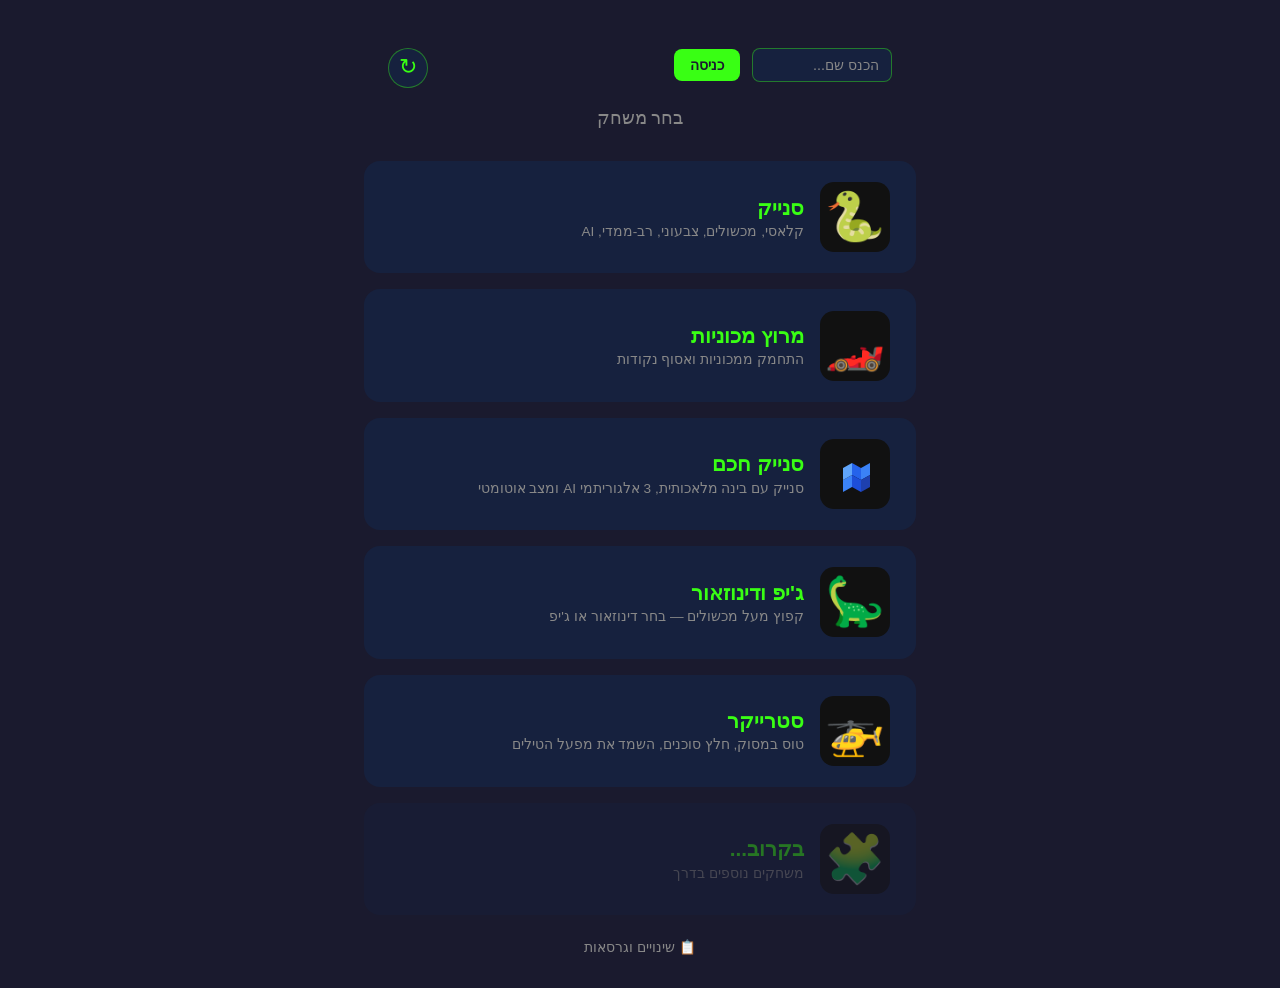
<file: index.html>
<!DOCTYPE html>
<html lang="he" dir="rtl">
<head>
  <meta charset="UTF-8">
  <meta name="viewport" content="width=device-width, initial-scale=1.0, user-scalable=no">
  <title>ישי — משחקים</title>
  <link rel="stylesheet" href="hub.css?v=1779304385">
  <link rel="stylesheet" href="style.css?v=1779304385">
  <link rel="icon" href="data:image/svg+xml,<svg xmlns='http://www.w3.org/2000/svg' viewBox='0 0 100 100'><text y='.9em' font-size='90'>🎮</text></svg>">
</head>
<body>
  <div class="hub">
    <div class="header">
      <div class="user-section" id="user-section"></div>
      <button class="refresh-btn" onclick="location.reload()" title="רענון">&#8635;</button>
    </div>
    <h1 class="hub-title" id="hub-title"></h1>
    <p class="hub-subtitle">בחר משחק</p>
    <div class="hub-grid">

      <a href="snake.html" class="hub-card">
        <div class="hub-card-icon">🐍</div>
        <div class="hub-card-body">
          <h2>סנייק</h2>
          <p>קלאסי, מכשולים, צבעוני, רב-ממדי, AI</p>
        </div>
      </a>

      <a href="cars.html" class="hub-card">
        <div class="hub-card-icon">🏎️</div>
        <div class="hub-card-body">
          <h2>מרוץ מכוניות</h2>
          <p>התחמק ממכוניות ואסוף נקודות</p>
        </div>
      </a>

      <a href="smart-snake.html" class="hub-card">
        <div class="hub-card-icon"><svg width="48" height="48" viewBox="0 0 48 48" fill="none" xmlns="http://www.w3.org/2000/svg"><polygon points="12,30 12,42 21,37 21,25" fill="#3b82f6"/><polygon points="12,30 21,25 21,13 12,18" fill="#60a5fa"/><polygon points="21,25 30,30 30,18 21,13" fill="#2563eb"/><polygon points="21,37 30,42 30,30 21,25" fill="#1d4ed8"/><polygon points="30,30 39,25 39,13 30,18" fill="#3b82f6"/><polygon points="30,42 39,37 39,25 30,30" fill="#1e40af"/></svg></div>
        <div class="hub-card-body">
          <h2>סנייק חכם</h2>
          <p>סנייק עם בינה מלאכותית, 3 אלגוריתמי AI ומצב אוטומטי</p>
        </div>
      </a>

      <a href="dino.html" class="hub-card">
        <div class="hub-card-icon">🦕</div>
        <div class="hub-card-body">
          <h2>ג'יפ ודינוזאור</h2>
          <p>קפוץ מעל מכשולים — בחר דינוזאור או ג'יפ</p>
        </div>
      </a>

      <a href="striker.html" class="hub-card">
        <div class="hub-card-icon">🚁</div>
        <div class="hub-card-body">
          <h2>סטרייקר</h2>
          <p>טוס במסוק, חלץ סוכנים, השמד את מפעל הטילים</p>
        </div>
      </a>

      <div class="hub-card hub-card-soon">
        <div class="hub-card-icon">🧩</div>
        <div class="hub-card-body">
          <h2>בקרוב...</h2>
          <p>משחקים נוספים בדרך</p>
        </div>
      </div>

    </div>
    <a href="changelog.html" class="hub-changelog-link">📋 שינויים וגרסאות</a>
  </div>
  <script src="version-toast.js?v=1779304385"></script>
  <script>
    // Login functionality for hub page
    let hubUser = localStorage.getItem('snakeUser') || '';

    function renderHubUser() {
      const sec = document.getElementById('user-section');
      const title = document.getElementById('hub-title');
      if (!hubUser) {
        sec.innerHTML = `
          <input id="hub-username-input" type="text" placeholder="הכנס שם..." maxlength="20">
          <button class="user-btn" onclick="loginHubUser()">כניסה</button>
        `;
        title.textContent = '';
        document.getElementById('hub-username-input').addEventListener('keydown', e => {
          if (e.key === 'Enter') loginHubUser();
        });
      } else {
        sec.innerHTML = `
          <div class="user-info">
            <span class="user-name">${hubUser}</span>
            <button class="user-logout" onclick="logoutHubUser()">יציאה</button>
          </div>
        `;
        title.textContent = hubUser;
      }
    }

    function loginHubUser() {
      const input = document.getElementById('hub-username-input');
      const name = (input.value || '').trim();
      if (!name) return;
      hubUser = name;
      localStorage.setItem('snakeUser', name);
      renderHubUser();
    }

    function logoutHubUser() {
      hubUser = '';
      localStorage.removeItem('snakeUser');
      renderHubUser();
    }

    // Initialize
    renderHubUser();
  </script>
</body>
</html>
</file>
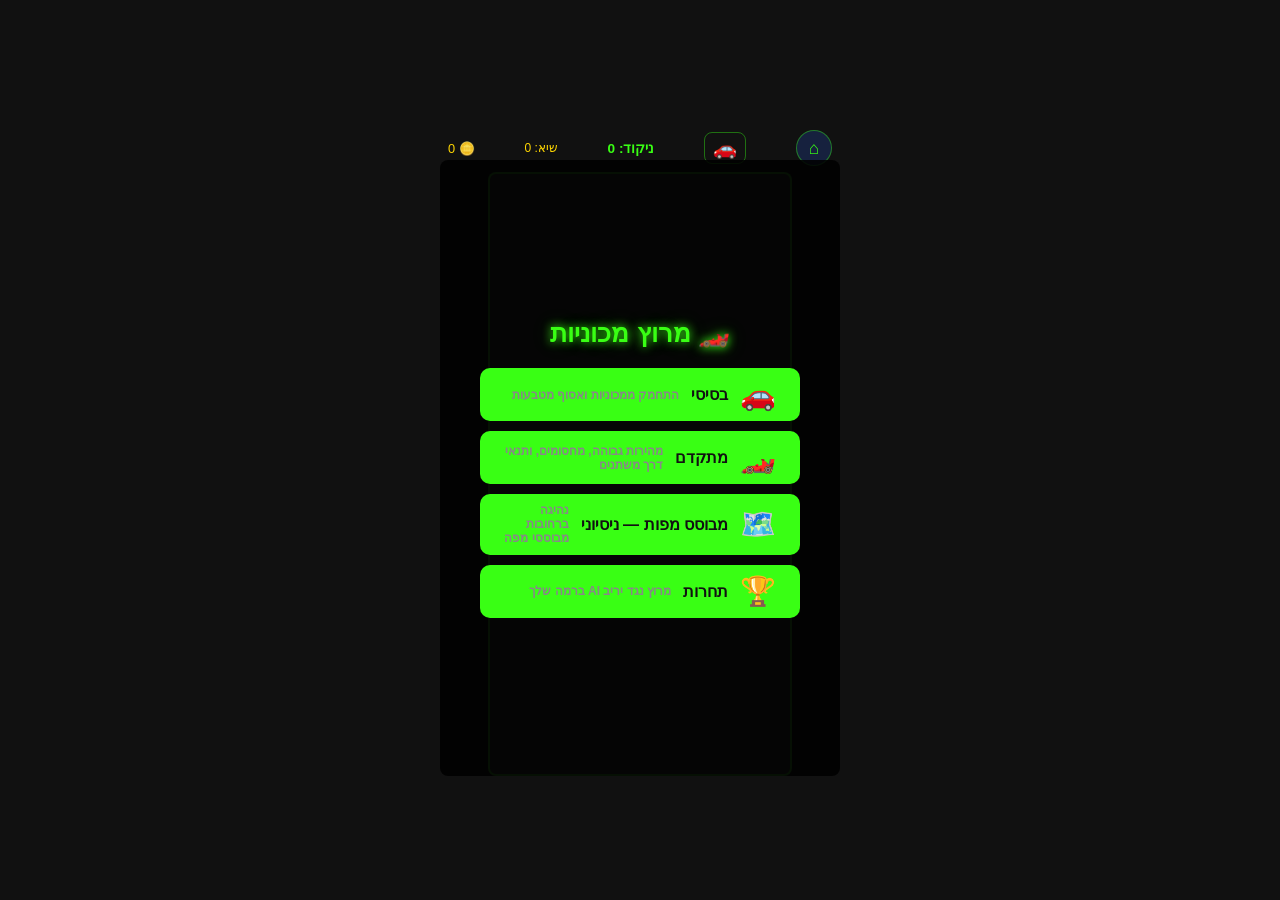
<file: cars.html>
<!DOCTYPE html>
<html lang="he" dir="rtl">
<head>
  <meta charset="UTF-8">
  <meta name="viewport" content="width=device-width, initial-scale=1.0, user-scalable=no">
  <title>מרוץ מכוניות</title>
  <link rel="stylesheet" href="cars.css?v=1779304385">
  <link rel="icon" href="data:image/svg+xml,<svg xmlns='http://www.w3.org/2000/svg' viewBox='0 0 100 100'><text y='.9em' font-size='90'>🏎️</text></svg>">
</head>
<body>
  <div id="game">
    <div class="game-hud">
      <a href="index.html" class="home-btn" title="דף הבית">&#8962;</a>
      <button class="hud-car-select" id="hud-car-select" onclick="openCarSelect()" title="בחירת רכב">🚗</button>
      <span class="hud-score">ניקוד: <span id="score">0</span></span>
      <span class="hud-best">שיא: <span id="best">0</span></span>
      <span class="hud-coins">🪙 <span id="total-coins">0</span></span>
    </div>
    <canvas id="canvas"></canvas>

    <!-- Main Menu Overlay -->
    <div class="game-overlay" id="overlay-menu">
      <h2>🏎️ מרוץ מכוניות</h2>
      <div class="mode-select">
        <button class="mode-btn" onclick="selectMode('basic')">
          <span class="mode-icon">🚗</span>
          <span class="mode-name">בסיסי</span>
          <span class="mode-desc">התחמק ממכוניות ואסוף מטבעות</span>
        </button>
        <button class="mode-btn" onclick="selectMode('advanced')">
          <span class="mode-icon">🏎️</span>
          <span class="mode-name">מתקדם</span>
          <span class="mode-desc">מהירות גבוהה, מחסומים, ותנאי דרך משתנים</span>
        </button>
        <button class="mode-btn" onclick="selectMode('map')">
          <span class="mode-icon">🗺️</span>
          <span class="mode-name">מבוסס מפות — ניסיוני</span>
          <span class="mode-desc">נהיגה ברחובות מבוססי מפה</span>
        </button>
        <button class="mode-btn" onclick="selectMode('competitive')">
          <span class="mode-icon">🏆</span>
          <span class="mode-name">תחרות</span>
          <span class="mode-desc">מרוץ נגד יריב AI ברמה שלך</span>
        </button>
      </div>
    </div>

    <!-- Game Over Overlay -->
    <div class="game-overlay hidden" id="gameover-menu">
      <h2>נגמר!</h2>
      <div class="go-stats">
        <div class="go-stat"><span class="go-label">ניקוד:</span><span class="go-value" id="go-score">0</span></div>
        <div class="go-stat"><span class="go-label">מרחק:</span><span class="go-value" id="go-distance">0</span></div>
        <div class="go-stat"><span class="go-label">מטבעות:</span><span class="go-value" id="go-coins">0</span></div>
      </div>
      <div id="go-new-record" class="go-new-record hidden">🏆 שיא חדש!</div>
      <div class="go-buttons">
        <button class="go-btn-primary" onclick="restartGame()">שחק שוב</button>
        <button class="go-btn-secondary" onclick="showMainMenu()">תפריט ראשי</button>
      </div>
    </div>

    <!-- Car Select Overlay -->
    <div class="game-overlay hidden" id="car-select-menu">
      <h2>🚗 בחירת רכב</h2>
      <div class="car-grid" id="car-grid"></div>
      <button class="go-btn-secondary" onclick="closeCarSelect()">חזרה</button>
    </div>

    <div class="mobile-controls" id="mobile-controls">
      <button class="mc-btn" id="mc-right">&#9654;</button>
      <button class="mc-btn" id="mc-left">&#9664;</button>
    </div>
  </div>
  <script src="cars.js?v=1779304385"></script>
  <script src="version-toast.js?v=1779304385"></script>
</body>
</html>
</file>
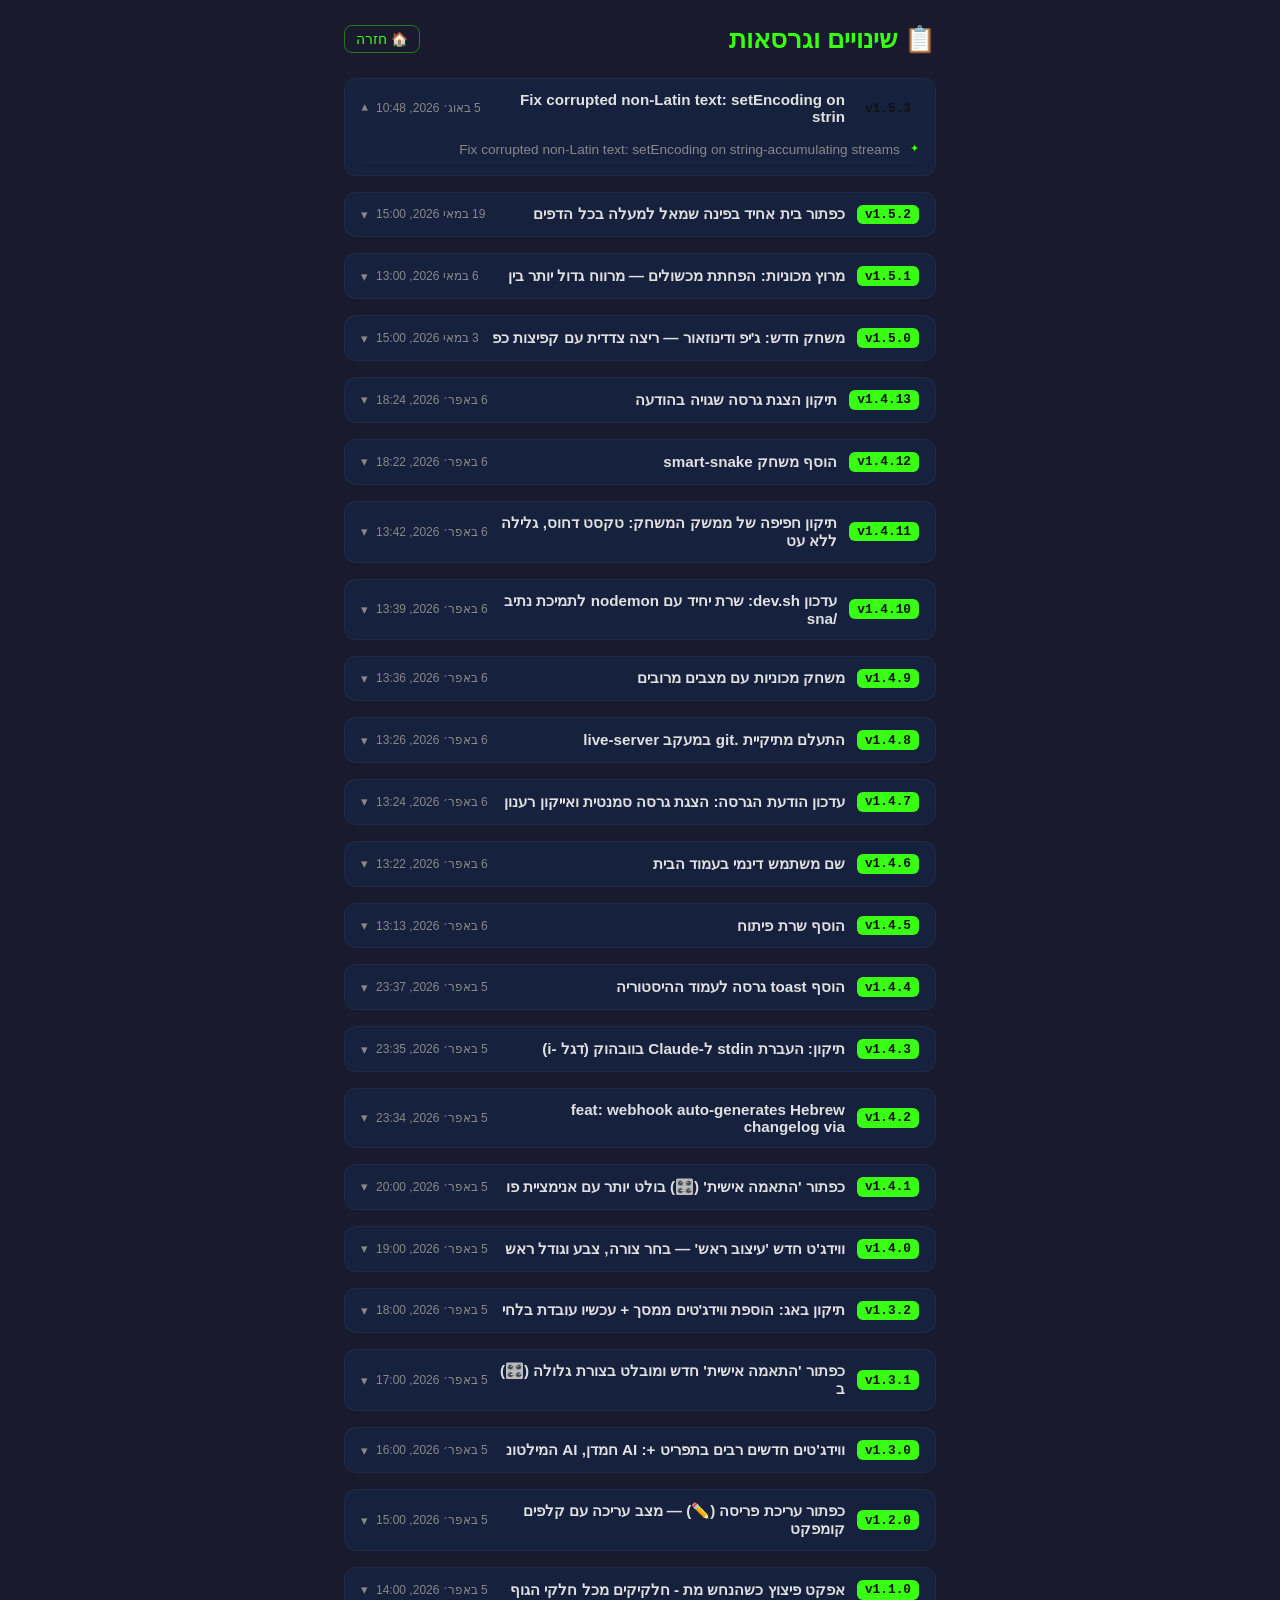
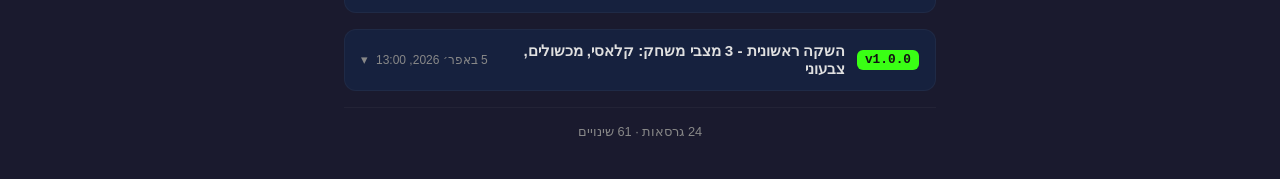
<file: changelog.html>
<!DOCTYPE html>
<html lang="he" dir="rtl">
<head>
  <meta charset="UTF-8">
  <meta name="viewport" content="width=device-width, initial-scale=1.0">
  <title>שינויים וגרסאות</title>
  <link rel="stylesheet" href="hub.css?v=1779304385">
  <link rel="icon" href="data:image/svg+xml,<svg xmlns='http://www.w3.org/2000/svg' viewBox='0 0 100 100'><text y='.9em' font-size='90'>📋</text></svg>">
  <style>
    body { align-items: flex-start; }
    .changelog {
      max-width: 640px;
      width: 100%;
      padding: 1.5rem;
      margin: 0 auto;
    }
    .cl-header {
      display: flex;
      align-items: center;
      justify-content: space-between;
      margin-bottom: 1.5rem;
    }
    .cl-header h1 { color: var(--neon); font-size: 1.6rem; }
    .cl-back {
      color: var(--neon);
      text-decoration: none;
      border: 1px solid var(--neon-dim);
      padding: .3rem .7rem;
      border-radius: 8px;
      font-size: .85rem;
    }
    .cl-back:hover { background: var(--neon); color: #111; }
    .cl-version {
      background: var(--bg2);
      border: 1px solid #ffffff0a;
      border-radius: 12px;
      margin-bottom: 1rem;
      overflow: hidden;
    }
    .cl-version-header {
      display: flex;
      justify-content: space-between;
      align-items: center;
      padding: .75rem 1rem;
      cursor: pointer;
      transition: background .2s;
    }
    .cl-version-header:hover { background: #ffffff08; }
    .cl-version-tag {
      background: var(--neon);
      color: #111;
      padding: .15rem .5rem;
      border-radius: 6px;
      font-weight: 700;
      font-size: .8rem;
      font-family: monospace;
    }
    .cl-version-title {
      flex: 1;
      margin: 0 .75rem;
      color: var(--text);
      font-weight: 600;
      font-size: .95rem;
    }
    .cl-version-date {
      color: var(--text-dim);
      font-size: .75rem;
      white-space: nowrap;
    }
    .cl-version-arrow {
      color: var(--text-dim);
      font-size: .8rem;
      transition: transform .25s;
      margin-inline-start: .5rem;
    }
    .cl-version.open .cl-version-arrow { transform: rotate(180deg); }
    .cl-version-body {
      max-height: 0;
      overflow: hidden;
      transition: max-height .3s ease;
    }
    .cl-version.open .cl-version-body { max-height: 600px; }
    .cl-version-body ul {
      list-style: none;
      padding: 0 1rem .75rem;
    }
    .cl-version-body li {
      padding: .3rem 0;
      border-bottom: 1px solid #ffffff06;
      color: var(--text-dim);
      font-size: .85rem;
      position: relative;
      padding-inline-start: 1.2rem;
    }
    .cl-version-body li::before {
      content: '✦';
      position: absolute;
      inset-inline-start: 0;
      color: var(--neon);
      font-size: .7rem;
    }
    .cl-current .cl-version-tag { background: var(--gold); }
    .cl-stats {
      text-align: center;
      color: var(--text-dim);
      font-size: .8rem;
      padding: 1rem 0;
      border-top: 1px solid #ffffff0a;
      margin-top: .5rem;
    }
  </style>
</head>
<body>
  <div class="changelog">
    <div class="cl-header">
      <h1>📋 שינויים וגרסאות</h1>
      <a href="index.html" class="cl-back">🏠 חזרה</a>
    </div>
    <div id="cl-list"></div>
    <div class="cl-stats" id="cl-stats"></div>
  </div>
  <script>
    fetch('changelog.json?_=' + Date.now())
      .then(r => r.json())
      .then(data => {
        const list = document.getElementById('cl-list');
        // Show newest first (already sorted newest-first in JSON, but ensure)
        data.sort((a, b) => {
          const va = a.version.split('.').map(Number);
          const vb = b.version.split('.').map(Number);
          for (let i = 0; i < 3; i++) { if ((vb[i]||0) !== (va[i]||0)) return (vb[i]||0) - (va[i]||0); }
          return 0;
        });
        let totalChanges = 0;
        data.forEach((v, i) => {
          totalChanges += v.changes.length;
          const title = v.title || v.changes[0]?.slice(0, 50) || '';
          const dateStr = v.date ? new Date(v.date).toLocaleString('he-IL', { timeZone: 'Asia/Jerusalem', day: 'numeric', month: 'short', year: 'numeric', hour: '2-digit', minute: '2-digit' }) : '';
          const div = document.createElement('div');
          div.className = 'cl-version' + (i === 0 ? ' open cl-current' : '');
          div.innerHTML = `
            <div class="cl-version-header" onclick="this.parentElement.classList.toggle('open')">
              <span class="cl-version-tag">v${v.version}</span>
              <span class="cl-version-title">${title}</span>
              <span class="cl-version-date">${dateStr}</span>
              <span class="cl-version-arrow">▾</span>
            </div>
            <div class="cl-version-body">
              <ul>${v.changes.map(c => '<li>' + c + '</li>').join('')}</ul>
            </div>
          `;
          list.appendChild(div);
        });
        document.getElementById('cl-stats').textContent =
          data.length + ' גרסאות · ' + totalChanges + ' שינויים';
      });
  </script>
  <script src="version-toast.js?v=1779304385"></script>
</body>
</html>
</file>
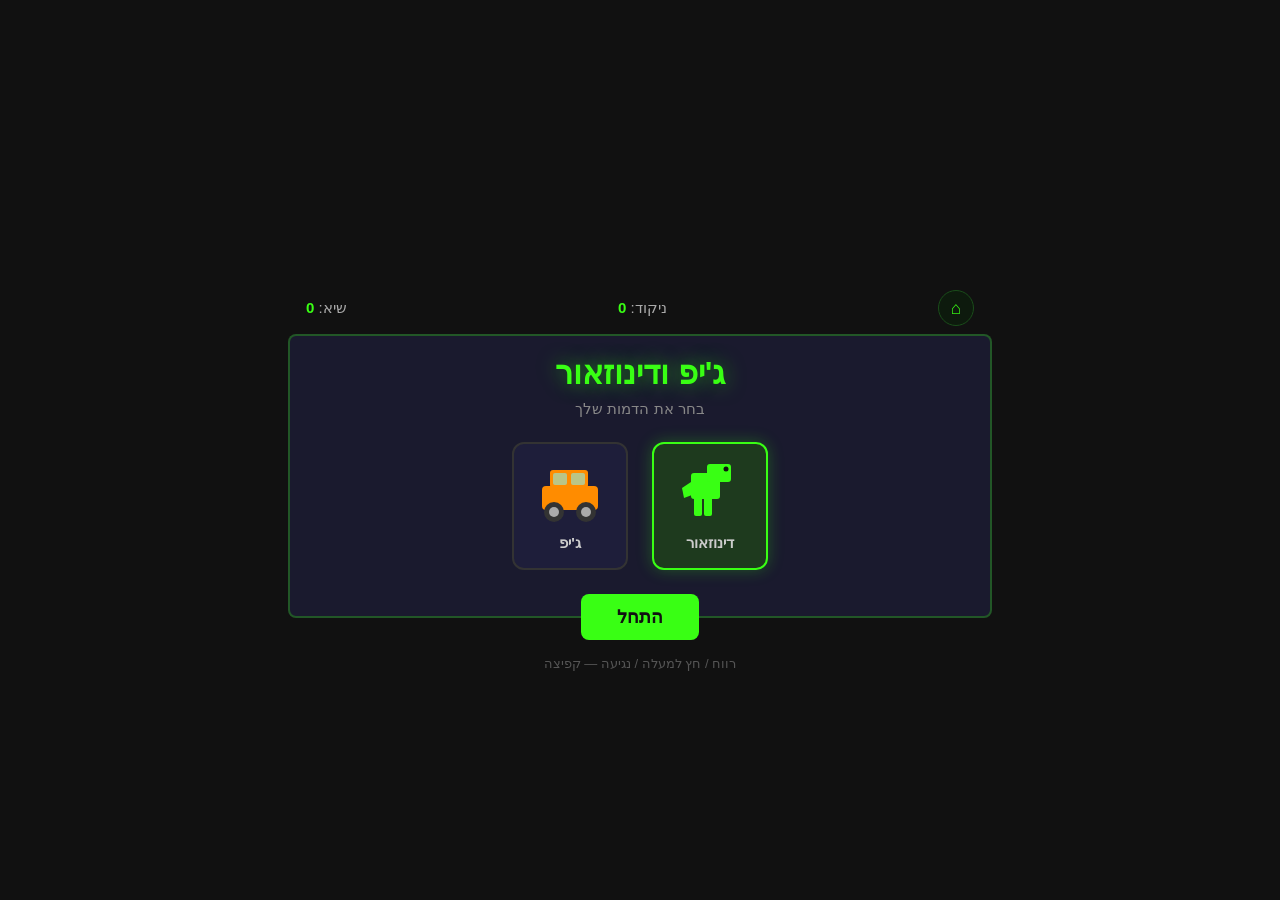
<file: dino.html>
<!DOCTYPE html>
<html lang="he" dir="rtl">
<head>
  <meta charset="UTF-8">
  <meta name="viewport" content="width=device-width, initial-scale=1.0, user-scalable=no">
  <title>ג'יפ ודינוזאור</title>
  <link rel="stylesheet" href="dino.css?v=1">
  <link rel="icon" href="data:image/svg+xml,<svg xmlns='http://www.w3.org/2000/svg' viewBox='0 0 100 100'><text y='.9em' font-size='90'>🦕</text></svg>">
</head>
<body>
  <div id="game-wrap">
    <div class="game-hud">
      <a href="index.html" class="home-btn" title="דף הבית">&#8962;</a>
      <span class="hud-score">ניקוד: <span id="score">0</span></span>
      <span class="hud-best">שיא: <span id="best">0</span></span>
    </div>

    <canvas id="canvas"></canvas>

    <!-- Main Menu -->
    <div class="overlay" id="overlay-menu">
      <h1 class="menu-title">ג'יפ ודינוזאור</h1>
      <p class="menu-sub">בחר את הדמות שלך</p>
      <div class="char-grid">
        <button class="char-btn" id="btn-dino" onclick="selectChar('dino')">
          <div class="char-preview" id="preview-dino"></div>
          <span class="char-name">דינוזאור</span>
        </button>
        <button class="char-btn" id="btn-jeep" onclick="selectChar('jeep')">
          <div class="char-preview" id="preview-jeep"></div>
          <span class="char-name">ג'יפ</span>
        </button>
      </div>
      <button class="start-btn" id="start-btn" onclick="startGame()">התחל</button>
      <p class="controls-hint">רווח / חץ למעלה / נגיעה — קפיצה</p>
    </div>

    <!-- Game Over -->
    <div class="overlay hidden" id="overlay-gameover">
      <h2 class="go-title">נגמר!</h2>
      <div class="go-stats">
        <div class="go-stat"><span>ניקוד</span><strong id="go-score">0</strong></div>
        <div class="go-stat"><span>שיא</span><strong id="go-best">0</strong></div>
      </div>
      <div id="go-record" class="go-record hidden">שיא חדש!</div>
      <div class="go-buttons">
        <button class="start-btn" onclick="restartGame()">שחק שוב</button>
        <button class="back-btn" onclick="showMenu()">תפריט</button>
      </div>
    </div>

    <!-- Mobile jump button -->
    <button class="mobile-jump" id="mobile-jump" ontouchstart="onJumpInput()">קפוץ</button>
  </div>

  <script src="dino.js?v=1"></script>
  <script src="version-toast.js?v=1"></script>
</body>
</html>
</file>
<file: hub.css>
*, *::before, *::after { box-sizing: border-box; margin: 0; padding: 0; }

:root {
  --bg: #1a1a2e;
  --bg2: #16213e;
  --bg3: #0f3460;
  --neon: #39ff14;
  --neon-dim: #39ff1466;
  --neon-glow: 0 0 10px #39ff14, 0 0 20px #39ff1444;
  --text: #e0e0e0;
  --text-dim: #888;
  --font: 'Segoe UI', Tahoma, sans-serif;
}

html { font-size: 16px; height: 100%; }
body {
  font-family: var(--font);
  background: var(--bg);
  color: var(--text);
  direction: rtl;
  min-height: 100vh;
  min-height: 100dvh;
  display: flex;
  align-items: center;
  justify-content: center;
  -webkit-user-select: none;
  user-select: none;
}

.hub {
  text-align: center;
  padding: 2rem 1.5rem;
  width: 100%;
  max-width: 600px;
}

.hub-title {
  font-size: clamp(3rem, 10vw, 5rem);
  color: var(--neon);
  text-shadow: var(--neon-glow);
  font-weight: 900;
  letter-spacing: .1rem;
  margin-bottom: .25rem;
}

.hub-subtitle {
  color: var(--text-dim);
  font-size: 1.1rem;
  margin-bottom: 2rem;
}

.hub-grid {
  display: flex;
  flex-direction: column;
  gap: 1rem;
}

.hub-card {
  display: flex;
  align-items: center;
  gap: 1rem;
  background: var(--bg2);
  border: 2px solid transparent;
  border-radius: 16px;
  padding: 1.2rem 1.5rem;
  cursor: pointer;
  text-decoration: none;
  color: inherit;
  transition: transform .25s, border-color .25s, box-shadow .25s;
}
.hub-card:hover {
  transform: translateY(-4px) scale(1.02);
  border-color: var(--neon);
  box-shadow: 0 6px 25px #39ff1422;
}
.hub-card:active { transform: scale(0.98); }

.hub-card-icon {
  font-size: 3rem;
  flex-shrink: 0;
  width: 70px;
  height: 70px;
  display: flex;
  align-items: center;
  justify-content: center;
  background: #111;
  border-radius: 14px;
}

.hub-card-body { text-align: right; }
.hub-card-body h2 {
  font-size: 1.3rem;
  color: var(--neon);
  margin-bottom: .2rem;
}
.hub-card-body p {
  font-size: .85rem;
  color: var(--text-dim);
}

.hub-card-soon {
  opacity: 0.4;
  cursor: default;
  pointer-events: none;
}

.hub-changelog-link {
  display: inline-block;
  margin-top: 1.5rem;
  color: var(--text-dim);
  font-size: .85rem;
  text-decoration: none;
  transition: color .2s;
}
.hub-changelog-link:hover { color: var(--neon); }

@media (max-width: 500px) {
  .hub { padding: 1.5rem 1rem; }
  .hub-card { padding: 1rem; gap: .75rem; }
  .hub-card-icon { width: 56px; height: 56px; font-size: 2.4rem; border-radius: 12px; }
  .hub-card-body h2 { font-size: 1.1rem; }
}
</file>
<file: style.css>
/* ===== RESET & BASE ===== */
*, *::before, *::after { box-sizing: border-box; margin: 0; padding: 0; }

:root {
  --bg: #1a1a2e;
  --bg2: #16213e;
  --bg3: #0f3460;
  --neon: #39ff14;
  --neon-dim: #39ff1466;
  --neon-glow: 0 0 10px #39ff14, 0 0 20px #39ff1444;
  --text: #e0e0e0;
  --text-dim: #888;
  --card-bg: #16213e;
  --danger: #ff4444;
  --gold: #ffd700;
  --font: 'Segoe UI', Tahoma, sans-serif;
}

html { font-size: 16px; height: 100%; }
body {
  font-family: var(--font);
  background: var(--bg);
  color: var(--text);
  direction: rtl;
  min-height: 100vh;
  min-height: 100dvh;
  overflow-x: hidden;
  -webkit-user-select: none;
  user-select: none;
}
/* Lock body scroll when game is active to prevent address bar bounce */
body.game-active {
  overflow: hidden;
  position: fixed;
  width: 100%;
  height: 100%;
}

/* ===== HEADER ===== */
.header {
  display: flex;
  justify-content: space-between;
  align-items: flex-start;
  padding: 1rem 1.5rem;
  position: relative;
  z-index: 10;
}

.user-section { display: flex; align-items: center; gap: .75rem; }
.user-section input {
  background: var(--bg2);
  border: 1px solid var(--neon-dim);
  color: var(--neon);
  padding: .5rem .75rem;
  border-radius: 8px;
  font-size: .9rem;
  width: 140px;
  direction: rtl;
  outline: none;
  transition: border-color .2s;
}
.user-section input:focus { border-color: var(--neon); box-shadow: var(--neon-glow); }
.user-section input::placeholder { color: var(--text-dim); }

.user-btn {
  background: var(--neon);
  color: var(--bg);
  border: none;
  padding: .5rem 1rem;
  border-radius: 8px;
  font-weight: 700;
  cursor: pointer;
  font-size: .85rem;
  transition: transform .15s, box-shadow .15s;
}
.user-btn:hover { transform: scale(1.05); box-shadow: var(--neon-glow); }

.user-info {
  display: flex;
  align-items: center;
  gap: .5rem;
  flex-wrap: wrap;
}
.user-name {
  color: var(--neon);
  font-weight: 700;
  font-size: 1rem;
}
.user-scores {
  font-size: .75rem;
  color: var(--text-dim);
  display: flex;
  gap: .75rem;
}
.user-scores span { white-space: nowrap; }
.user-logout {
  background: none;
  border: 1px solid var(--danger);
  color: var(--danger);
  padding: .25rem .5rem;
  border-radius: 6px;
  cursor: pointer;
  font-size: .75rem;
  margin-right: .5rem;
}

.home-btn {
  background: var(--bg2);
  border: 1px solid var(--neon-dim);
  color: var(--neon);
  width: 40px;
  height: 40px;
  border-radius: 50%;
  font-size: 1.2rem;
  cursor: pointer;
  transition: border-color .2s, box-shadow .2s;
  display: flex;
  align-items: center;
  justify-content: center;
  text-decoration: none;
}
.home-btn:hover { border-color: var(--neon); box-shadow: var(--neon-glow); }

.refresh-btn {
  background: var(--bg2);
  border: 1px solid var(--neon-dim);
  color: var(--neon);
  width: 40px;
  height: 40px;
  border-radius: 50%;
  font-size: 1.4rem;
  cursor: pointer;
  transition: transform .5s cubic-bezier(.4,0,.2,1), border-color .2s, box-shadow .3s, background .2s;
  display: flex;
  align-items: center;
  justify-content: center;
  line-height: 0;
  padding-bottom: 2px;
}
.refresh-btn:hover {
  transform: rotate(360deg);
  border-color: var(--neon);
  box-shadow: var(--neon-glow);
  background: var(--bg3);
}
.refresh-btn:active {
  transform: rotate(720deg) scale(0.9);
  background: var(--neon);
  color: var(--bg);
}

.settings-btn {
  background: none;
  border: 1px solid var(--neon-dim);
  color: var(--neon);
  width: 40px;
  height: 40px;
  border-radius: 50%;
  font-size: 1.3rem;
  cursor: pointer;
  transition: transform .3s, border-color .2s;
  display: flex;
  align-items: center;
  justify-content: center;
}
.settings-btn:hover { transform: rotate(90deg); border-color: var(--neon); }

/* ===== TITLE ===== */
.title-section {
  text-align: center;
  padding: 1rem 0 1.5rem;
}
.title-section h1 {
  font-size: clamp(2.5rem, 8vw, 5rem);
  color: var(--neon);
  text-shadow: var(--neon-glow);
  letter-spacing: .3rem;
  font-weight: 900;
  direction: ltr;
}
.title-section p {
  color: var(--text-dim);
  font-size: 1rem;
  margin-top: .25rem;
}

/* ===== CARDS ===== */
.cards-container {
  display: flex;
  justify-content: center;
  gap: 2rem;
  padding: 1rem 2rem 3rem;
  flex-wrap: wrap;
}
.card {
  background: var(--card-bg);
  border: 2px solid transparent;
  border-radius: 16px;
  width: 260px;
  cursor: pointer;
  transition: transform .25s, border-color .25s, box-shadow .25s;
  overflow: hidden;
  position: relative;
}
.card:hover {
  transform: translateY(-8px) scale(1.03);
  border-color: var(--neon);
  box-shadow: 0 8px 30px #39ff1422;
}
.card-thumb {
  width: 100%;
  height: 180px;
  display: flex;
  align-items: center;
  justify-content: center;
  position: relative;
  overflow: hidden;
}
.card-thumb canvas {
  width: 100%;
  height: 100%;
}
.card-body {
  padding: 1rem;
  text-align: center;
}
.card-body h3 {
  font-size: 1.3rem;
  color: var(--neon);
  margin-bottom: .25rem;
}
.card-body p {
  font-size: .8rem;
  color: var(--text-dim);
}
.card-best {
  font-size: .75rem;
  color: var(--gold);
  margin-top: .5rem;
}

/* ===== SETTINGS PANEL ===== */
.settings-overlay {
  position: fixed;
  inset: 0;
  background: #000a;
  z-index: 100;
  opacity: 0;
  pointer-events: none;
  transition: opacity .3s;
}
.settings-overlay.open { opacity: 1; pointer-events: all; }

.settings-panel {
  position: fixed;
  top: 0;
  left: 0;
  width: min(360px, 85vw);
  height: 100%;
  background: var(--bg2);
  z-index: 101;
  transform: translateX(-100%);
  transition: transform .35s cubic-bezier(.4,0,.2,1);
  overflow-y: auto;
  padding: 2rem 1.5rem;
  border-right: 2px solid var(--neon-dim);
}
.settings-panel.open { transform: translateX(0); }

.settings-panel h2 {
  color: var(--neon);
  font-size: 1.5rem;
  margin-bottom: 1.5rem;
  display: flex;
  justify-content: space-between;
  align-items: center;
}
.settings-close {
  background: none;
  border: none;
  color: var(--text);
  font-size: 1.5rem;
  cursor: pointer;
}

.setting-group {
  margin-bottom: 1.5rem;
}
.setting-group label {
  display: block;
  color: var(--text);
  font-size: .9rem;
  margin-bottom: .5rem;
}
.setting-group .sub-label {
  color: var(--text-dim);
  font-size: .75rem;
}

.setting-group input[type="range"] {
  width: 100%;
  accent-color: var(--neon);
}
.range-value {
  color: var(--neon);
  font-size: .85rem;
  float: left;
}

.toggle-row {
  display: flex;
  justify-content: space-between;
  align-items: center;
}
.toggle {
  width: 48px;
  height: 26px;
  background: #444;
  border-radius: 13px;
  position: relative;
  cursor: pointer;
  transition: background .2s;
  border: none;
}
.toggle.on { background: var(--neon); }
.toggle::after {
  content: '';
  position: absolute;
  width: 20px;
  height: 20px;
  background: #fff;
  border-radius: 50%;
  top: 3px;
  right: 3px;
  transition: transform .2s;
}
.toggle.on::after { transform: translateX(-22px); }

.color-picker-row {
  display: flex;
  gap: .5rem;
  flex-wrap: wrap;
}
.color-swatch {
  width: 36px;
  height: 36px;
  border-radius: 8px;
  border: 2px solid transparent;
  cursor: pointer;
  transition: transform .15s, border-color .15s;
}
.color-swatch:hover { transform: scale(1.15); }
.color-swatch.selected { border-color: #fff; transform: scale(1.15); }

/* Settings folders (collapsible) */
.settings-folder {
  margin-bottom: .75rem;
  border: 1px solid var(--neon-dim);
  border-radius: 10px;
  overflow: hidden;
}
.settings-folder-header {
  display: flex;
  justify-content: space-between;
  align-items: center;
  width: 100%;
  background: var(--bg);
  border: none;
  color: var(--neon);
  font-size: 1rem;
  font-weight: 700;
  padding: .65rem .9rem;
  cursor: pointer;
  transition: background .2s;
}
.settings-folder-header:hover { background: var(--bg3); }
.folder-arrow {
  transition: transform .25s;
  font-size: .85rem;
}
.settings-folder.open .folder-arrow { transform: rotate(180deg); }
.settings-folder-body {
  max-height: 0;
  overflow: hidden;
  transition: max-height .3s ease, padding .3s ease;
  padding: 0 .9rem;
}
.settings-folder.open .settings-folder-body {
  max-height: 1200px;
  padding: .75rem .9rem;
}

/* Settings section divider & title (legacy, keep for compat) */
.settings-divider {
  border-top: 1px solid var(--neon-dim);
  margin: 1.5rem 0;
}
.settings-section-title {
  color: var(--neon);
  font-size: 1.1rem;
  margin-bottom: 1rem;
}

/* Style picker buttons */
.style-picker-row {
  display: flex;
  gap: .5rem;
  flex-wrap: wrap;
}
.style-btn {
  background: var(--bg);
  border: 1px solid var(--neon-dim);
  color: var(--text);
  padding: .4rem .8rem;
  border-radius: 8px;
  cursor: pointer;
  font-size: .85rem;
  transition: border-color .2s, background .2s, color .2s;
}
.style-btn:hover { border-color: var(--neon); }

/* Calibration */
.calib-reset-btn {
  margin-top: .5rem;
  background: var(--bg);
  border: 1px solid var(--neon-dim);
  color: var(--neon);
  padding: .35rem .8rem;
  border-radius: 8px;
  cursor: pointer;
  font-size: .8rem;
  transition: background .2s, border-color .2s;
}
.calib-reset-btn:hover { border-color: var(--neon); background: var(--bg3); }
.style-btn.selected {
  background: var(--neon);
  color: var(--bg);
  border-color: var(--neon);
  font-weight: 700;
}

/* ===== GAME SCREEN ===== */
.game-screen {
  display: none;
  flex-direction: column;
  align-items: center;
  height: 100vh;
  height: 100dvh;
  padding: .5rem;
  overflow: hidden;
}
.game-screen.active { display: flex; }

.game-header {
  display: flex;
  justify-content: space-between;
  align-items: center;
  width: 100%;
  max-width: 600px;
  margin-bottom: .25rem;
  padding: 0 .25rem;
  flex-shrink: 0;
}
.game-back {
  background: none;
  border: 1px solid var(--neon-dim);
  color: var(--neon);
  padding: .3rem .6rem;
  border-radius: 8px;
  cursor: pointer;
  font-size: .85rem;
}
.game-score {
  font-size: 1.1rem;
  color: var(--neon);
  font-weight: 700;
}
.game-pause {
  background: none;
  border: 1px solid var(--neon-dim);
  color: var(--neon);
  width: 44px;
  height: 44px;
  border-radius: 10px;
  font-size: 1.1rem;
  cursor: pointer;
  display: flex;
  align-items: center;
  justify-content: center;
  transition: border-color .2s, background .2s;
  letter-spacing: -2px;
}
.game-pause:hover { border-color: var(--neon); background: var(--neon);  color: var(--bg); }

.game-mode-title {
  font-size: .9rem;
  color: var(--text-dim);
}

.game-canvas-wrap {
  position: relative;
  border: 2px solid var(--neon-dim);
  border-radius: 8px;
  overflow: hidden;
  touch-action: none;
  flex-shrink: 0;
}
#gameCanvas {
  display: block;
  background: #111;
}

.game-overlay {
  position: absolute;
  inset: 0;
  background: #000c;
  display: flex;
  flex-direction: column;
  align-items: center;
  justify-content: center;
  gap: .75rem;
  z-index: 5;
}
.game-overlay.hidden { display: none; }
.game-overlay h2 {
  color: var(--neon);
  font-size: 1.8rem;
  text-shadow: var(--neon-glow);
}
.game-overlay .final-score {
  font-size: 1.2rem;
  color: var(--text);
}
.game-overlay .new-record {
  color: var(--gold);
  font-size: 1rem;
  animation: pulse 1s infinite;
}
@keyframes pulse {
  0%, 100% { opacity: 1; }
  50% { opacity: .5; }
}
.game-overlay button {
  background: var(--neon);
  color: var(--bg);
  border: none;
  padding: .5rem 1.2rem;
  border-radius: 10px;
  font-size: 1rem;
  font-weight: 700;
  cursor: pointer;
  transition: transform .15s;
}
.game-overlay button:hover { transform: scale(1.08); }

.mobile-controls {
  display: none;
  margin-top: auto;
  padding-bottom: env(safe-area-inset-bottom, 0);
  gap: .2rem;
  flex-shrink: 0;
}
.mobile-controls button {
  background: var(--bg2);
  border: 1px solid var(--neon-dim);
  color: var(--neon);
  font-size: 1.5rem;
  border-radius: 12px;
  cursor: pointer;
  display: flex;
  align-items: center;
  justify-content: center;
  /* Size adapts to available space */
  width: clamp(48px, 12vw, 70px);
  height: clamp(48px, 12vw, 70px);
}
.mobile-controls button:active {
  background: var(--neon);
  color: var(--bg);
}
.mc-row { display: flex; gap: .2rem; justify-content: center; }

@media (hover: none) and (pointer: coarse) {
  .mobile-controls { display: flex; flex-direction: column; align-items: center; }
}
@media (max-width: 700px) {
  .cards-container { gap: 1rem; padding: 1rem; }
  .card { width: 100%; max-width: 300px; }
  .card-thumb { height: 140px; }
  .header { flex-wrap: wrap; gap: .5rem; }

  .game-screen { padding: .25rem; }
  .game-header { margin-bottom: .15rem; }
  .game-mode-title { display: none; }
}

/* ===== LANDSCAPE on touch devices ===== */
@media (hover: none) and (pointer: coarse) and (orientation: landscape) {
  .game-screen {
    flex-direction: row;
    flex-wrap: wrap;
    justify-content: center;
    align-items: center;
    gap: .25rem;
    padding: .25rem;
  }

  /* Header spans full width as a thin bar */
  .game-header {
    width: 100%;
    order: 0;
    margin-bottom: 0;
    max-width: none;
    height: 28px;
  }
  .game-back { padding: .15rem .5rem; font-size: .75rem; }
  .game-score { font-size: .9rem; }
  .game-pause { width: 36px; height: 36px; font-size: .9rem; }
  .game-mode-title { display: none; }

  /* Canvas takes center */
  .game-canvas-wrap {
    order: 1;
  }

  /* D-pad moves to the side */
  .mobile-controls {
    order: 2;
    margin-top: 0;
    flex-direction: column;
    align-items: center;
    padding-bottom: 0;
    padding-inline-start: .25rem;
  }
  .mobile-controls button {
    width: clamp(36px, 8vh, 56px);
    height: clamp(36px, 8vh, 56px);
    font-size: 1.2rem;
    border-radius: 8px;
  }
  .mc-row { gap: .15rem; }
}

/* ===== ND (Multi-dimensional) GAME ===== */
.nd-body {
  display: flex;
  flex: 1;
  gap: .5rem;
  width: 100%;
  max-width: 700px;
  overflow-y: auto;
  overflow-x: hidden;
  align-items: flex-start;
  min-height: 0;
}
.nd-canvas-area {
  flex-shrink: 0;
  display: flex;
  flex-direction: column;
  gap: .4rem;
  align-items: center;
}
.nd-cube-canvas {
  display: block;
  background: #0a0a1a;
  border: 1px solid var(--neon-dim);
  border-radius: 8px;
}
.nd-info-panel {
  flex: 1;
  min-width: 0;
  display: flex;
  flex-direction: column;
  gap: .5rem;
}
.nd-coords {
  font-size: .8rem;
  color: var(--text);
  background: var(--bg2);
  border-radius: 8px;
  padding: .5rem .75rem;
  border: 1px solid var(--neon-dim);
}
.nd-coords .coord-row {
  display: flex;
  justify-content: space-between;
  padding: .15rem 0;
  border-bottom: 1px solid #ffffff0a;
}
.nd-coords .coord-label { color: var(--text-dim); font-size: .75rem; }
.nd-coords .coord-val { color: var(--neon); font-weight: 700; font-family: monospace; }
.nd-coords .coord-food { color: var(--danger); }
.nd-controls {
  display: flex;
  flex-wrap: wrap;
  gap: .3rem;
}
.nd-axis-group {
  display: flex;
  flex-direction: column;
  align-items: center;
  gap: .15rem;
  background: var(--bg2);
  border-radius: 8px;
  padding: .3rem .4rem;
  border: 1px solid #ffffff0a;
}
.nd-axis-label {
  color: var(--text-dim);
  font-size: .75rem;
  font-weight: 700;
  text-align: center;
  line-height: 1;
}
.nd-axis-btn {
  background: var(--bg);
  border: 1px solid var(--neon-dim);
  color: var(--neon);
  width: 32px;
  height: 32px;
  border-radius: 6px;
  font-size: 1rem;
  font-weight: 700;
  cursor: pointer;
  display: flex;
  align-items: center;
  justify-content: center;
  transition: background .15s;
}
.nd-axis-btn:active { background: var(--neon); color: var(--bg); }

/* ===== AI GAME ===== */
.ai-info {
  display: flex;
  align-items: center;
  gap: .75rem;
  padding: .4rem .75rem;
  background: var(--bg2);
  border-radius: 8px;
  border: 1px solid var(--neon-dim);
  margin-top: .35rem;
  width: 100%;
  max-width: 600px;
  flex-shrink: 0;
}
.ai-info label { color: var(--text); font-size: .8rem; white-space: nowrap; }
.ai-info input[type="range"] { flex: 1; accent-color: var(--neon); }
#ai-algo-label {
  color: var(--neon);
  font-weight: 700;
  font-size: .85rem;
  background: var(--bg);
  padding: .2rem .5rem;
  border-radius: 6px;
  border: 1px solid var(--neon-dim);
}

/* ===== CARD SECTIONS ===== */
.cards-section-title {
  width: 100%;
  text-align: center;
  color: var(--text-dim);
  font-size: .85rem;
  padding-top: 1rem;
  border-top: 1px solid #ffffff0a;
}

@media (max-width: 700px) {
  .nd-body { flex-direction: column; align-items: center; }
  .nd-controls { justify-content: center; }
}

/* ===== CARD ACTIONS & INLINE SETTINGS ===== */
.card-actions {
  display: flex;
  gap: .4rem;
  padding: .5rem .75rem .6rem;
  border-top: 1px solid #ffffff0a;
}
.card-play-btn {
  flex: 1;
  background: var(--neon);
  color: var(--bg);
  border: none;
  padding: .35rem .5rem;
  border-radius: 8px;
  font-weight: 700;
  font-size: .8rem;
  cursor: pointer;
  transition: transform .15s;
}
.card-play-btn:hover { transform: scale(1.05); }
.card-auto-btn {
  background: var(--bg3);
  color: var(--neon);
  border: 1px solid var(--neon-dim);
  padding: .35rem .6rem;
  border-radius: 8px;
  font-size: .75rem;
  cursor: pointer;
  transition: background .2s;
}
.card-auto-btn:hover { background: var(--neon); color: var(--bg); }
.card-settings-toggle {
  background: none;
  border: 1px solid var(--neon-dim);
  color: var(--neon);
  width: 32px;
  height: 32px;
  border-radius: 8px;
  font-size: 1rem;
  cursor: pointer;
  display: flex;
  align-items: center;
  justify-content: center;
  transition: transform .3s, border-color .2s;
}
.card-settings-toggle:hover { transform: rotate(90deg); border-color: var(--neon); }

.card-settings {
  max-height: 0;
  overflow: hidden;
  transition: max-height .3s ease, padding .3s ease;
  padding: 0 .75rem;
  background: var(--bg);
}
.card-settings.open {
  max-height: 300px;
  padding: .5rem .75rem .6rem;
  border-top: 1px solid #ffffff0a;
}
.card-setting-row {
  display: flex;
  align-items: center;
  gap: .5rem;
  font-size: .8rem;
  color: var(--text);
}
.card-setting-row label { white-space: nowrap; min-width: 50px; }
.card-setting-row input[type="range"] { flex: 1; accent-color: var(--neon); }
.card-setting-row .range-value { color: var(--neon); font-weight: 700; min-width: 1.5rem; text-align: center; }

/* ===== LEADERBOARD IN CARDS ===== */
.card-leaderboard {
  font-size: .7rem;
  color: var(--text-dim);
  padding: 0 1rem .75rem;
  text-align: right;
}
.card-leaderboard div {
  display: flex;
  justify-content: space-between;
  padding: .15rem 0;
  border-bottom: 1px solid #ffffff0a;
}
.card-leaderboard .lb-name { color: var(--text); }
.card-leaderboard .lb-score { color: var(--gold); }

/* ===== CUSTOMIZE LAYOUT MODE ===== */
.customize-banner {
  position: sticky;
  top: 0;
  z-index: 50;
  background: linear-gradient(135deg, var(--bg3) 0%, #1a1a4e 100%);
  border-bottom: 2px solid var(--neon);
  padding: .5rem 1rem;
  display: flex;
  justify-content: space-between;
  align-items: center;
  color: var(--neon);
  gap: .5rem;
  box-shadow: 0 4px 20px #39ff1422;
}
.customize-banner-right {
  display: flex;
  flex-direction: column;
  gap: .05rem;
}
.customize-banner-title {
  font-weight: 700;
  font-size: .95rem;
  color: var(--neon);
}
.customize-banner-hint {
  font-size: .72rem;
  color: var(--text-dim);
}
.customize-banner-actions {
  display: flex;
  align-items: center;
  gap: .5rem;
}
.customize-settings-btn {
  background: var(--bg2);
  border: 1px solid var(--neon-dim);
  color: var(--neon);
  width: 36px;
  height: 36px;
  border-radius: 50%;
  font-size: 1.1rem;
  cursor: pointer;
  display: flex;
  align-items: center;
  justify-content: center;
  transition: border-color .2s, background .2s;
}
.customize-settings-btn:hover { border-color: var(--neon); background: var(--bg3); }
.customize-done-btn {
  background: var(--neon);
  color: var(--bg);
  border: none;
  padding: .35rem .9rem;
  border-radius: 8px;
  font-weight: 700;
  cursor: pointer;
  font-size: .85rem;
  white-space: nowrap;
  transition: transform .15s, box-shadow .15s;
}
.customize-done-btn:hover { transform: scale(1.05); box-shadow: var(--neon-glow); }

.customize-layout-btn {
  background: var(--bg2);
  border: 1.5px solid var(--neon);
  color: var(--neon);
  height: 40px;
  padding: 0 .9rem 0 .7rem;
  border-radius: 20px;
  font-size: .85rem;
  font-weight: 700;
  cursor: pointer;
  display: flex;
  align-items: center;
  gap: .35rem;
  transition: border-color .2s, background .2s, box-shadow .2s;
  white-space: nowrap;
  box-shadow: 0 0 8px #39ff1430;
  animation: clb-pulse 2.8s ease-in-out infinite;
}
@keyframes clb-pulse {
  0%,100% { box-shadow: 0 0 6px #39ff1425; border-color: var(--neon-dim); }
  50%      { box-shadow: 0 0 14px #39ff1466; border-color: var(--neon); }
}
.customize-layout-btn:hover {
  animation: none;
  border-color: var(--neon);
  background: var(--bg3);
  box-shadow: 0 0 16px #39ff1455;
}
.clb-icon { font-size: 1.1rem; line-height: 1; }
.clb-text { font-size: .82rem; }
@media (max-width: 480px) {
  .clb-text { display: none; }
  .customize-layout-btn { width: 40px; padding: 0; border-radius: 50%; justify-content: center; }
}

/* Wobble animation for edit mode */
@keyframes card-wobble {
  0%   { transform: scale(0.78) rotate(-0.7deg); }
  50%  { transform: scale(0.78) rotate(0.7deg); }
  100% { transform: scale(0.78) rotate(-0.7deg); }
}

/* Compact cards in edit mode */
#home-screen.customize-mode .cards-container {
  gap: .6rem;
  padding-bottom: 8rem;
}
#home-screen.customize-mode .card {
  animation: card-wobble 0.5s ease-in-out infinite;
  transform-origin: top center;
  margin-bottom: -58px;
  cursor: grab;
  border-color: var(--neon-dim);
  transition: border-color .2s, box-shadow .2s, opacity .2s;
}
#home-screen.customize-mode .card:hover {
  animation: none;
  transform: scale(0.82) translateY(-4px) !important;
  box-shadow: 0 4px 16px #39ff1422 !important;
}
#home-screen.customize-mode .card:active { cursor: grabbing; animation: none; }

.card.dragging   { animation: none !important; opacity: .35; transform: scale(.85) !important; }
.card.drag-over  { border-color: var(--neon) !important; box-shadow: 0 0 18px #39ff1455 !important; }

/* Edit overlay on each card */
.card-edit-overlay {
  position: absolute;
  inset: 0;
  z-index: 10;
  pointer-events: none;
}
.card-drag-handle {
  position: absolute;
  top: 7px;
  right: 7px;
  background: #000c;
  color: var(--neon);
  border: 1px solid var(--neon-dim);
  border-radius: 6px;
  width: 28px;
  height: 28px;
  display: flex;
  align-items: center;
  justify-content: center;
  font-size: 1rem;
  pointer-events: all;
  cursor: grab;
}
.card-drag-handle:active { cursor: grabbing; }
.card-remove-btn {
  position: absolute;
  top: 7px;
  left: 7px;
  background: var(--danger);
  color: #fff;
  border: none;
  border-radius: 50%;
  width: 24px;
  height: 24px;
  font-size: 1rem;
  font-weight: 700;
  cursor: pointer;
  pointer-events: all;
  display: flex;
  align-items: center;
  justify-content: center;
  line-height: 1;
  transition: transform .15s;
}
.card-remove-btn:hover { transform: scale(1.15); }
.card-order-arrows {
  position: absolute;
  bottom: 8px;
  left: 0;
  right: 0;
  display: flex;
  justify-content: center;
  gap: 6px;
  pointer-events: all;
}
.card-arrow-btn {
  background: #000c;
  border: 1px solid var(--neon-dim);
  color: var(--neon);
  width: 32px;
  height: 32px;
  border-radius: 8px;
  font-size: 1rem;
  cursor: pointer;
  display: flex;
  align-items: center;
  justify-content: center;
  transition: background .15s, border-color .15s;
}
.card-arrow-btn:hover:not(:disabled) { background: var(--neon); color: var(--bg); border-color: var(--neon); }
.card-arrow-btn:disabled { opacity: .25; cursor: default; }

/* FAB + button */
.customize-fab {
  position: fixed;
  bottom: 2rem;
  left: 1.5rem;
  width: 56px;
  height: 56px;
  background: var(--neon);
  color: var(--bg);
  border: none;
  border-radius: 50%;
  font-size: 2rem;
  font-weight: 700;
  cursor: pointer;
  box-shadow: 0 4px 20px #39ff1466;
  z-index: 200;
  display: flex;
  align-items: center;
  justify-content: center;
  transition: transform .25s cubic-bezier(.4,0,.2,1), box-shadow .2s;
  line-height: 1;
}
.customize-fab:hover { transform: rotate(90deg) scale(1.1); box-shadow: 0 6px 28px #39ff1488; }

/* ===== WIDGET PICKER PANEL ===== */
.widget-picker-overlay {
  position: fixed;
  inset: 0;
  background: #000b;
  z-index: 300;
  opacity: 0;
  pointer-events: none;
  transition: opacity .3s;
}
.widget-picker-overlay.open { opacity: 1; pointer-events: all; }

.widget-picker-panel {
  position: fixed;
  bottom: 0;
  left: 0;
  right: 0;
  background: var(--bg2);
  z-index: 301;
  border-radius: 20px 20px 0 0;
  border-top: 2px solid var(--neon-dim);
  max-height: 76vh;
  overflow-y: auto;
  transform: translateY(100%);
  transition: transform .35s cubic-bezier(.4,0,.2,1);
  padding: 1rem 1.5rem 2rem;
}
.widget-picker-panel.open { transform: translateY(0); }

.widget-picker-handle {
  width: 40px;
  height: 4px;
  background: var(--neon-dim);
  border-radius: 2px;
  margin: 0 auto .9rem;
}
.widget-picker-header {
  display: flex;
  justify-content: space-between;
  align-items: center;
  margin-bottom: 1.1rem;
}
.widget-picker-header h3 { color: var(--neon); font-size: 1.15rem; }
.widget-picker-close {
  background: none;
  border: none;
  color: var(--text);
  font-size: 1.6rem;
  cursor: pointer;
  line-height: 1;
}

.widget-picker-settings-shortcut {
  display: flex;
  align-items: center;
  justify-content: space-between;
  background: var(--bg3);
  border: 1px solid var(--neon-dim);
  border-radius: 10px;
  padding: .5rem .75rem;
  margin-bottom: 1rem;
  font-size: .8rem;
  color: var(--text-dim);
  gap: .5rem;
}
.widget-picker-settings-shortcut button {
  background: var(--neon);
  color: var(--bg);
  border: none;
  border-radius: 8px;
  padding: .3rem .7rem;
  font-size: .78rem;
  font-weight: 700;
  cursor: pointer;
  white-space: nowrap;
  flex-shrink: 0;
  transition: opacity .15s;
}
.widget-picker-settings-shortcut button:hover { opacity: .85; }

.widget-category { margin-bottom: 1.1rem; }
.widget-category-title {
  color: var(--neon);
  font-size: .8rem;
  font-weight: 700;
  letter-spacing: .05em;
  margin-bottom: .55rem;
  padding-bottom: .3rem;
  border-bottom: 1px solid var(--neon-dim);
}
.widget-items { display: flex; flex-wrap: wrap; gap: .45rem; }
.widget-item {
  display: flex;
  align-items: center;
  gap: .35rem;
  background: var(--bg);
  border: 1px solid var(--neon-dim);
  border-radius: 10px;
  padding: .45rem .75rem;
  cursor: pointer;
  font-size: .82rem;
  color: var(--text);
  transition: border-color .2s, background .2s, color .2s;
  user-select: none;
}
.widget-item:hover { border-color: var(--neon); background: var(--bg3); }
.widget-item.added { border-color: var(--neon); background: var(--neon); color: var(--bg); font-weight: 700; }
.widget-item-icon { font-size: 1rem; }
.widget-item-check { font-weight: 700; margin-right: .1rem; }

/* ===== WIDGET CARDS ===== */
.widget-card {
  background: var(--card-bg);
  border: 2px solid var(--neon-dim);
  border-radius: 16px;
  width: 260px;
  overflow: hidden;
  position: relative;
  transition: transform .25s, border-color .25s, box-shadow .25s;
}
.widget-card:hover { border-color: var(--neon); box-shadow: 0 4px 20px #39ff1422; }
.widget-header {
  background: var(--bg3);
  color: var(--neon);
  font-weight: 700;
  font-size: .95rem;
  padding: .6rem 1rem;
  border-bottom: 1px solid var(--neon-dim);
}
.widget-body { padding: .75rem 1rem; }
.widget-lb-table { padding: .5rem .9rem .7rem; }
.widget-lb-row {
  display: flex;
  justify-content: space-between;
  align-items: center;
  padding: .25rem 0;
  border-bottom: 1px solid #ffffff08;
  font-size: .8rem;
}
.widget-lb-mode { color: var(--text-dim); }
.widget-lb-name { color: var(--text); flex: 1; text-align: center; }
.widget-lb-score { color: var(--gold); font-weight: 700; }
.widget-empty { color: var(--text-dim); font-size: .8rem; padding: .4rem 0; text-align: center; }

/* Widget setting row (speed, length, etc.) */
.widget-setting-row {
  display: flex;
  align-items: center;
  gap: .4rem;
  margin-bottom: .6rem;
  font-size: .82rem;
}
.widget-setting-row:last-child { margin-bottom: 0; }
.widget-setting-row label { flex-shrink: 0; color: var(--text); min-width: 3.5rem; }
.widget-setting-row input[type="range"] { flex: 1; accent-color: var(--neon); }

/* Clock widget */
.widget-clock-time {
  font-size: 1.8rem;
  font-weight: 700;
  color: var(--neon);
  text-shadow: var(--neon-glow);
  font-family: monospace;
  direction: ltr;
  letter-spacing: .05em;
  margin-bottom: .2rem;
}
.widget-clock-date {
  font-size: .75rem;
  color: var(--text-dim);
}

/* Tip widget */
.widget-tip-text {
  font-size: .85rem;
  color: var(--text);
  line-height: 1.5;
  min-height: 2.5rem;
  margin-bottom: .5rem;
}
.widget-tip-refresh {
  background: none;
  border: 1px solid var(--neon-dim);
  color: var(--neon);
  border-radius: 8px;
  padding: .25rem .6rem;
  font-size: .78rem;
  cursor: pointer;
  transition: border-color .2s, background .2s;
}
.widget-tip-refresh:hover { border-color: var(--neon); background: var(--bg3); }
</file>
<file: cars.css>
*, *::before, *::after { box-sizing: border-box; margin: 0; padding: 0; }
:root {
  --bg: #1a1a2e;
  --bg2: #16213e;
  --neon: #39ff14;
  --neon-dim: #39ff1466;
  --neon-glow: 0 0 10px #39ff14, 0 0 20px #39ff1444;
  --text: #e0e0e0;
  --text-dim: #888;
  --danger: #ff4444;
  --gold: #ffd700;
  --font: 'Segoe UI', Tahoma, sans-serif;
}

html { font-size: 16px; height: 100%; }
body {
  font-family: var(--font);
  background: #111;
  color: var(--text);
  direction: rtl;
  min-height: 100vh;
  min-height: 100dvh;
  display: flex;
  align-items: center;
  justify-content: center;
  overflow: hidden;
  -webkit-user-select: none;
  user-select: none;
}

#game {
  position: relative;
  display: flex;
  flex-direction: column;
  align-items: center;
  width: 100%;
  max-width: 400px;
}

.game-hud {
  display: flex;
  gap: .4rem;
  align-items: center;
  padding: .4rem .5rem;
  width: 100%;
  max-width: 400px;
  justify-content: space-between;
  flex-wrap: nowrap;
  overflow-x: auto;
}
.home-btn {
  background: var(--bg2, #111);
  border: 1px solid var(--neon-dim, #1a4d1a);
  color: var(--neon, #39ff14);
  width: 36px;
  height: 36px;
  border-radius: 50%;
  font-size: 1.1rem;
  cursor: pointer;
  transition: border-color .2s, box-shadow .2s;
  display: flex;
  align-items: center;
  justify-content: center;
  text-decoration: none;
  flex-shrink: 0;
}
.home-btn:hover { border-color: var(--neon, #39ff14); box-shadow: 0 0 8px var(--neon, #39ff14); }
.hud-car-select {
  background: none;
  border: 1px solid var(--neon-dim);
  color: var(--neon);
  font-size: 1.2rem;
  padding: .2rem .5rem;
  border-radius: 8px;
  cursor: pointer;
}
.hud-score { color: var(--neon); font-weight: 700; font-size: .85rem; white-space: nowrap; }
.hud-best { color: var(--gold); font-size: .75rem; white-space: nowrap; }
.hud-coins { color: var(--gold); font-size: .8rem; white-space: nowrap; }

#canvas {
  display: block;
  background: #222;
  border: 2px solid var(--neon-dim);
  border-radius: 8px;
  touch-action: none;
}

.game-overlay {
  position: absolute;
  inset: 0;
  top: 36px;
  background: #000d;
  display: flex;
  flex-direction: column;
  align-items: center;
  justify-content: center;
  gap: .75rem;
  z-index: 5;
  border-radius: 8px;
  padding: 1rem;
  overflow-y: auto;
}
.game-overlay.hidden { display: none; }
.game-overlay h2 { color: var(--neon); font-size: 1.6rem; text-shadow: var(--neon-glow); margin-bottom: .5rem; }
.game-overlay p { color: var(--text-dim); font-size: .9rem; }
.game-overlay button {
  background: var(--neon);
  color: #111;
  border: none;
  padding: .6rem 1.5rem;
  border-radius: 10px;
  font-size: 1rem;
  font-weight: 700;
  cursor: pointer;
}
.game-overlay button:hover { transform: scale(1.05); }

/* Mode Selection */
.mode-select {
  display: flex;
  flex-direction: column;
  gap: .6rem;
  width: 100%;
  max-width: 320px;
}
.mode-btn {
  background: var(--bg2);
  border: 1px solid var(--neon-dim);
  border-radius: 12px;
  padding: .8rem 1rem;
  display: flex;
  align-items: center;
  gap: .75rem;
  cursor: pointer;
  transition: all .2s;
  color: var(--text);
  text-align: right;
}
.mode-btn:hover, .mode-btn:focus {
  border-color: var(--neon);
  box-shadow: 0 0 10px var(--neon-dim);
  transform: scale(1.02);
}
.mode-icon { font-size: 1.8rem; flex-shrink: 0; }
.mode-name { font-weight: 700; font-size: 1rem; flex-shrink: 0; }
.mode-desc { color: var(--text-dim); font-size: .75rem; }

/* Game Over */
.go-stats {
  display: flex;
  gap: 1rem;
  margin-bottom: .5rem;
}
.go-stat {
  display: flex;
  flex-direction: column;
  align-items: center;
  background: var(--bg2);
  padding: .5rem 1rem;
  border-radius: 8px;
}
.go-label { color: var(--text-dim); font-size: .75rem; }
.go-value { color: var(--neon); font-size: 1.2rem; font-weight: 700; }
.go-new-record {
  color: var(--gold);
  font-size: 1.1rem;
  font-weight: 700;
  text-shadow: 0 0 10px #ffd70066;
  margin-bottom: .5rem;
}
.go-new-record.hidden { display: none; }
.go-buttons { display: flex; gap: .75rem; }
.go-btn-primary {
  background: var(--neon) !important;
  color: #111 !important;
}
.go-btn-secondary {
  background: var(--bg2) !important;
  color: var(--text) !important;
  border: 1px solid var(--neon-dim) !important;
}

/* Car Select */
.car-grid {
  display: grid;
  grid-template-columns: repeat(3, 1fr);
  gap: .6rem;
  width: 100%;
  max-width: 320px;
  max-height: 50vh;
  overflow-y: auto;
  padding: .5rem;
}
.car-card {
  background: var(--bg2);
  border: 2px solid var(--neon-dim);
  border-radius: 10px;
  padding: .6rem;
  display: flex;
  flex-direction: column;
  align-items: center;
  gap: .4rem;
  cursor: pointer;
  transition: all .2s;
}
.car-card:hover { border-color: var(--neon); }
.car-card.selected { border-color: var(--gold); box-shadow: 0 0 10px #ffd70066; }
.car-card.locked { opacity: .5; }
.car-card.locked:hover { border-color: var(--neon-dim); }
.car-icon { font-size: 2rem; }
.car-name { font-size: .8rem; font-weight: 700; }
.car-price { font-size: .7rem; color: var(--gold); }
.car-owned { font-size: .7rem; color: var(--neon); }

/* Mobile Controls */
.mobile-controls {
  display: none;
  gap: 1rem;
  margin-top: .5rem;
}
.mc-btn {
  width: clamp(60px, 18vw, 90px);
  height: clamp(60px, 18vw, 90px);
  background: var(--bg2);
  border: 1px solid var(--neon-dim);
  color: var(--neon);
  font-size: 2rem;
  border-radius: 14px;
  cursor: pointer;
  display: flex;
  align-items: center;
  justify-content: center;
}
.mc-btn:active { background: var(--neon); color: #111; }

@media (hover: none) and (pointer: coarse) {
  .mobile-controls { display: flex; }
}
</file>
<file: dino.css>
/* ===== DINO RUNNER GAME ===== */
* { box-sizing: border-box; margin: 0; padding: 0; }

body {
  background: #111;
  color: #fff;
  font-family: 'Segoe UI', Arial, sans-serif;
  overflow: hidden;
  height: 100vh;
  display: flex;
  align-items: center;
  justify-content: center;
}

#game-wrap {
  position: relative;
  display: flex;
  flex-direction: column;
  align-items: center;
}

/* HUD */
.game-hud {
  display: flex;
  align-items: center;
  gap: 16px;
  padding: 8px 16px;
  width: 100%;
  max-width: 700px;
  justify-content: space-between;
}

.home-btn {
  background: #0d1a0d;
  border: 1px solid #1a4d1a;
  color: #39ff14;
  width: 36px;
  height: 36px;
  border-radius: 50%;
  font-size: 1.1rem;
  cursor: pointer;
  transition: border-color .2s, box-shadow .2s;
  display: flex;
  align-items: center;
  justify-content: center;
  text-decoration: none;
  flex-shrink: 0;
}
.home-btn:hover { border-color: #39ff14; box-shadow: 0 0 8px #39ff14; }

.hud-score, .hud-best {
  font-size: 15px;
  color: #aaa;
}
.hud-score span, .hud-best span {
  color: #39ff14;
  font-weight: bold;
}

/* Canvas */
#canvas {
  border: 2px solid #39ff1444;
  border-radius: 8px;
  display: block;
  background: #1a1a2e;
}

/* Overlays */
.overlay {
  position: absolute;
  top: 40px;
  left: 0; right: 0;
  display: flex;
  flex-direction: column;
  align-items: center;
  justify-content: center;
  padding: 32px 24px;
  z-index: 10;
}
.overlay.hidden { display: none; }

.menu-title {
  font-size: 32px;
  color: #39ff14;
  text-shadow: 0 0 20px #39ff1488;
  margin-bottom: 8px;
}
.menu-sub {
  color: #888;
  margin-bottom: 24px;
  font-size: 15px;
}

/* Character selection */
.char-grid {
  display: flex;
  gap: 24px;
  margin-bottom: 24px;
}

.char-btn {
  background: #1e1e3a;
  border: 2px solid #333;
  border-radius: 12px;
  padding: 16px 24px;
  cursor: pointer;
  display: flex;
  flex-direction: column;
  align-items: center;
  gap: 10px;
  transition: border-color 0.2s, transform 0.1s;
  color: #ccc;
  font-size: 15px;
}
.char-btn:hover { border-color: #39ff14; }
.char-btn.selected {
  border-color: #39ff14;
  background: #1e3a1e;
  box-shadow: 0 0 16px #39ff1444;
}

.char-preview {
  width: 64px;
  height: 64px;
}

.char-name {
  font-size: 15px;
  font-weight: bold;
}

.start-btn {
  background: #39ff14;
  color: #111;
  border: none;
  border-radius: 8px;
  padding: 12px 36px;
  font-size: 18px;
  font-weight: bold;
  cursor: pointer;
  transition: opacity 0.2s, transform 0.1s;
  margin-bottom: 12px;
}
.start-btn:hover { opacity: 0.85; }
.start-btn:active { transform: scale(0.97); }

.back-btn {
  background: transparent;
  color: #aaa;
  border: 1px solid #444;
  border-radius: 8px;
  padding: 10px 24px;
  font-size: 15px;
  cursor: pointer;
  transition: border-color 0.2s;
}
.back-btn:hover { border-color: #888; color: #fff; }

.controls-hint {
  color: #555;
  font-size: 13px;
  margin-top: 4px;
}

/* Game over */
.go-title {
  font-size: 36px;
  color: #ff4444;
  margin-bottom: 20px;
  text-shadow: 0 0 20px #ff444488;
}

.go-stats {
  display: flex;
  gap: 40px;
  margin-bottom: 16px;
}
.go-stat {
  display: flex;
  flex-direction: column;
  align-items: center;
  gap: 4px;
}
.go-stat span { color: #888; font-size: 13px; }
.go-stat strong { color: #39ff14; font-size: 28px; }

.go-record {
  color: #ffd700;
  font-size: 18px;
  font-weight: bold;
  margin-bottom: 20px;
  text-shadow: 0 0 10px #ffd70088;
}
.go-record.hidden { display: none; }

.go-buttons {
  display: flex;
  flex-direction: column;
  align-items: center;
  gap: 10px;
}

/* Mobile jump button */
.mobile-jump {
  display: none;
  position: fixed;
  bottom: 24px;
  left: 50%;
  transform: translateX(-50%);
  background: #39ff1433;
  border: 2px solid #39ff14;
  color: #39ff14;
  font-size: 18px;
  font-weight: bold;
  padding: 16px 48px;
  border-radius: 50px;
  cursor: pointer;
  z-index: 20;
  -webkit-tap-highlight-color: transparent;
  touch-action: manipulation;
}

@media (max-width: 600px) or (pointer: coarse) {
  .mobile-jump { display: block; }
}
@media (pointer: coarse) {
  .mobile-jump { display: block; }
}
</file>
